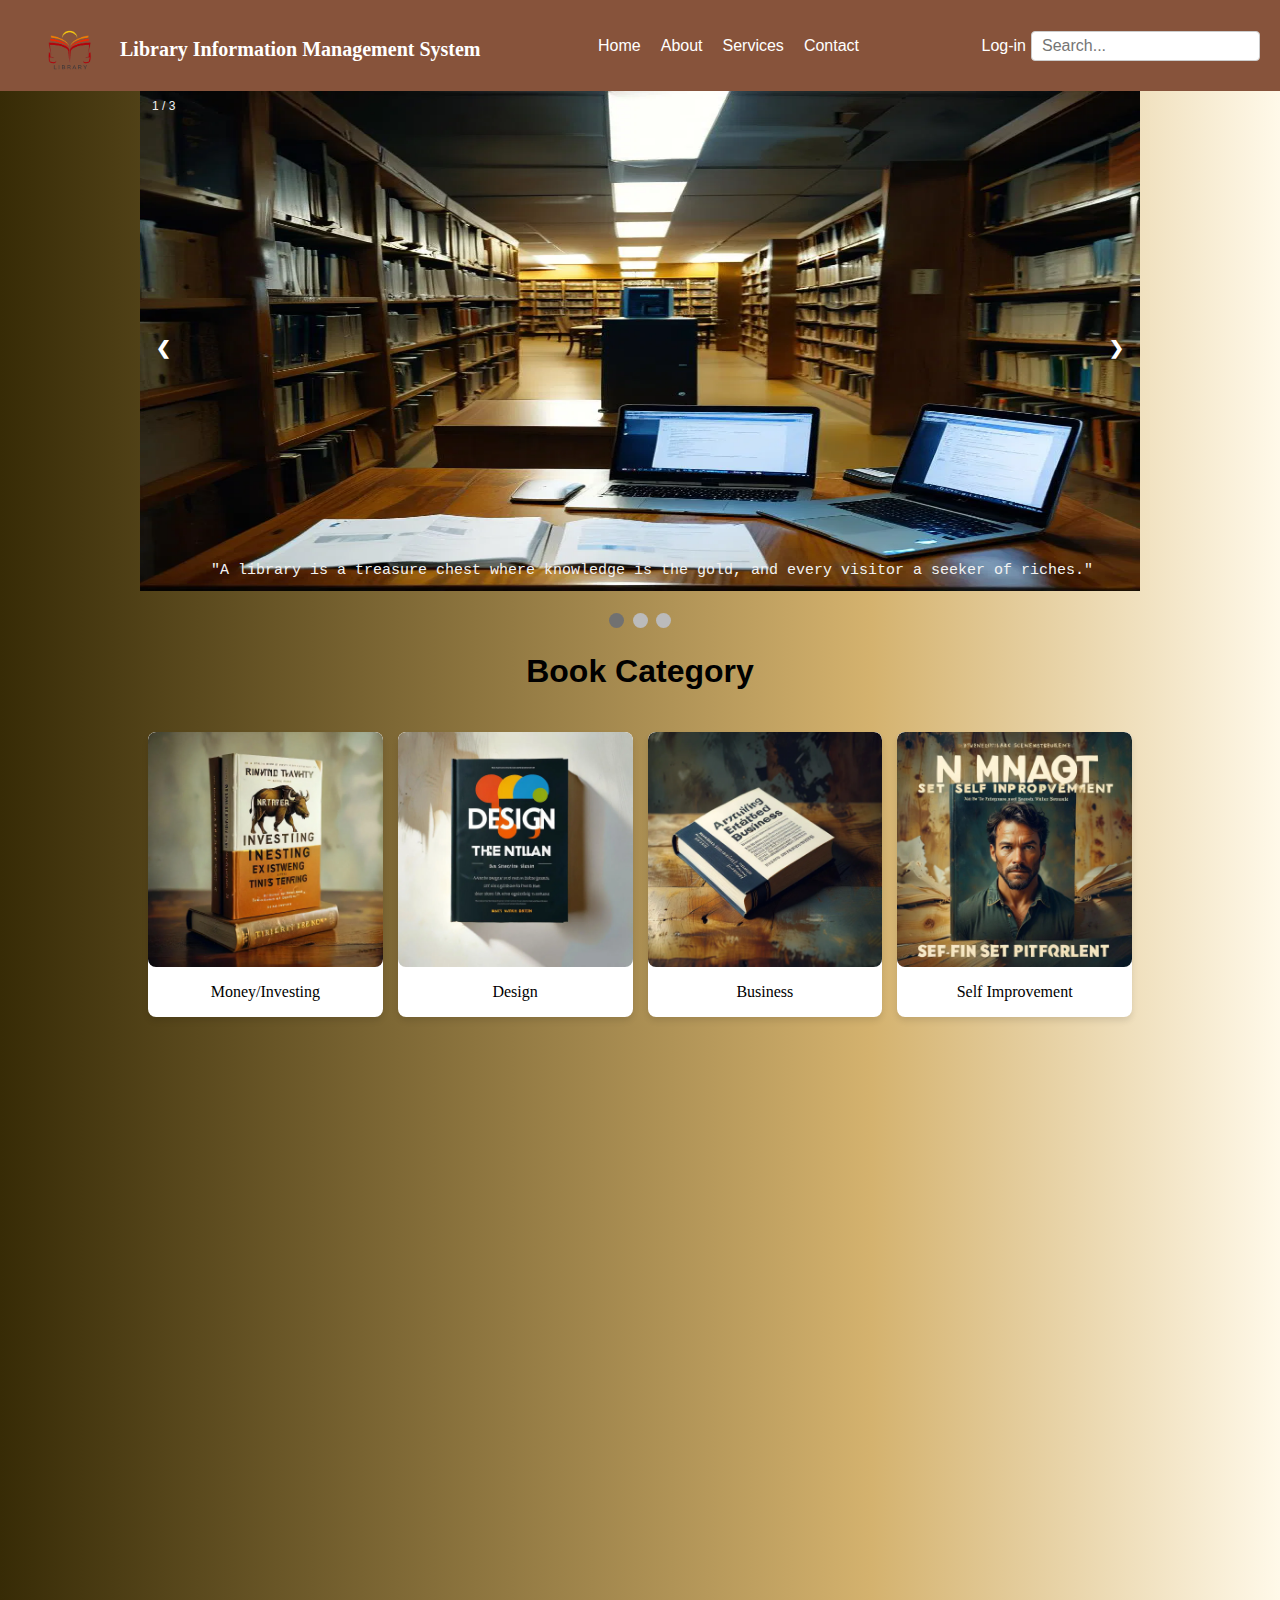
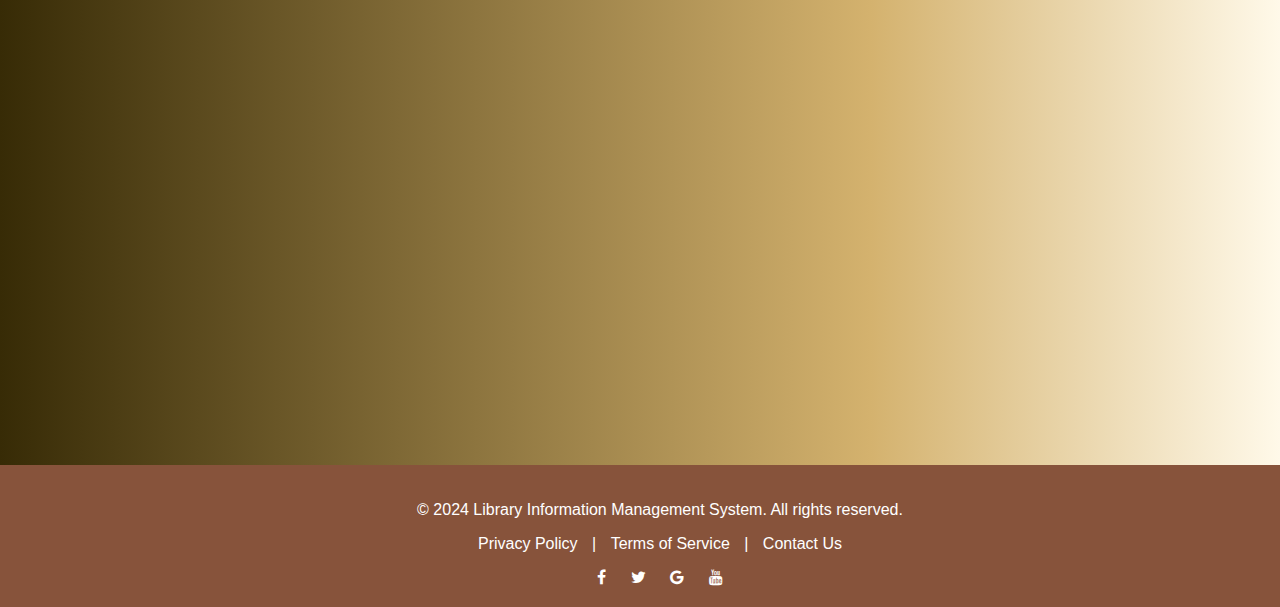
<file: index.html>
<!DOCTYPE html>
<html lang="en">
<head>
  <meta charset="UTF-8">
  <meta name="viewport" content="width=device-width, initial-scale=1.0">
  <title>Home Page</title>
  <link rel="stylesheet" href="styles.css">
  <link rel="stylesheet" href="https://cdnjs.cloudflare.com/ajax/libs/font-awesome/4.7.0/css/font-awesome.min.css">
</head>
<body>

  <!-- Header Section -->
  <header class="header">
    <div class="logo">
      <img src="library.png">
      <h3>Library Information Management System</h3>
    </div>
    <nav class="nav">
      <ul>
        <li><a href="#home">Home</a></li>
        <li><a href="#about">About</a></li>
        <li><a href="#services">Services</a></li>
        <li><a href="#contact">Contact</a></li>
      </ul>
    </nav>        
    <div class="search-bar">
      <a href="login.html">Log-in</a>
      <input type="text" placeholder="Search..." aria-label="Search">
    </div>
  </header>

  <!-- Slideshow Section -->
  <div class="slideshow-container">
    <div class="mySlides fade">
      <div class="numbertext">1 / 3</div>
      <img src="picture1.webp" style="width:100%" id="uno">
      <div class="text">"A library is a treasure chest where knowledge is the gold, and every visitor a seeker of riches."</div>
    </div>
    <div class="mySlides fade">
      <div class="numbertext">2 / 3</div>
      <img src="picture2.webp" style="width:100%" id="dos">
      <div class="text">"Within the walls of a library, every page turned is a door opened to a world waiting to be discovered."</div>
    </div>
    <div class="mySlides fade">
      <div class="numbertext">3 / 3</div>
      <img src="picture3.webp" style="width:100%" id="tres">
      <div class="text">"In a library, you don't just read words; you breathe life into the worlds they create."</div>
    </div>
    <a class="prev" onclick="plusSlides(-1)">❮</a>
    <a class="next" onclick="plusSlides(1)">❯</a>
  </div>
  <br>
  <div style="text-align:center">
    <span class="dot" onclick="currentSlide(1)"></span> 
    <span class="dot" onclick="currentSlide(2)"></span> 
    <span class="dot" onclick="currentSlide(3)"></span> 
  </div>

  <!-- Image Gallery Section -->
  <h1>Book Category</h1>
  <div class="gallery">
    <div class="gallery-item">
      <img src="library1.webp" alt="Image 1"> 
      <p> Money/Investing</p>
    </div>
    <div class="gallery-item">
      <img src="library2.webp" alt="Image 2">
      <p> Design</p>
    </div>
    <div class="gallery-item">
      <img src="library3.webp" alt="Image 3">
      <p> Business</p>
    </div>
    <div class="gallery-item">
      <img src="library4.webp" alt="Image 4">
      <p> Self Improvement</p>
    </div>
  </div>

  <script>
    let slideIndex = 1;
    showSlides(slideIndex);

    function plusSlides(n) {
      showSlides(slideIndex += n);
    }

    function currentSlide(n) {
      showSlides(slideIndex = n);
    }

    function showSlides(n) {
      let i;
      let slides = document.getElementsByClassName("mySlides");
      let dots = document.getElementsByClassName("dot");
      if (n > slides.length) {slideIndex = 1}    
      if (n < 1) {slideIndex = slides.length}
      for (i = 0; i < slides.length; i++) {
        slides[i].style.display = "none";  
      }
      for (i = 0; i < dots.length; i++) {
        dots[i].className = dots[i].className.replace(" active", "");
      }
      slides[slideIndex-1].style.display = "block";  
      dots[slideIndex-1].className += " active";
    }
  </script> 

  <iframe id="yt" src="https://www.youtube.com/embed/hTLa16ZwgX0?si=G-K_UcB_N4voJFkd" title="YouTube video player" frameborder="0" allow="accelerometer; autoplay; clipboard-write; encrypted-media; gyroscope; picture-in-picture; web-share" referrerpolicy="strict-origin-when-cross-origin" allowfullscreen></iframe>

  <iframe id="mp" src="https://www.google.com/maps/embed?pb=!1m17!1m12!1m3!1d246.63206128579824!2d124.65204666745913!3d8.488394700000027!2m3!1f0!2f0!3f0!3m2!1i1024!2i768!4f13.1!3m2!1m1!2zOMKwMjknMTkuMSJOIDEyNMKwMzknMDYuNiJF!5e0!3m2!1sen!2sph!4v1732764309482!5m2!1sen!2sph" style="border:0;" allowfullscreen="" loading="lazy" referrerpolicy="no-referrer-when-downgrade"></iframe>

  <footer>
        <p>&copy; 2024 Library Information Management System. All rights reserved.</p>
        <p>
            <a href="#privacy-policy">Privacy Policy</a> | 
            <a href="#terms-of-service">Terms of Service</a> | 
            <a href="#contact">Contact Us</a>
        </p>
        <div>
      <a href="https://www.facebook.com/" class="fa fa-facebook" style="color: white"></a>
      <a href="https://x.com/__x?mx=2" class="fa fa-twitter" style="color: white"></a>
      <a href="https://www.google.com/" class="fa fa-google" style="color: white"></a>
      <a href="https://www.youtube.com/" class="fa fa-youtube" style="color: white"></a>
    </div>
    </footer>
</body>
</html>
</file>
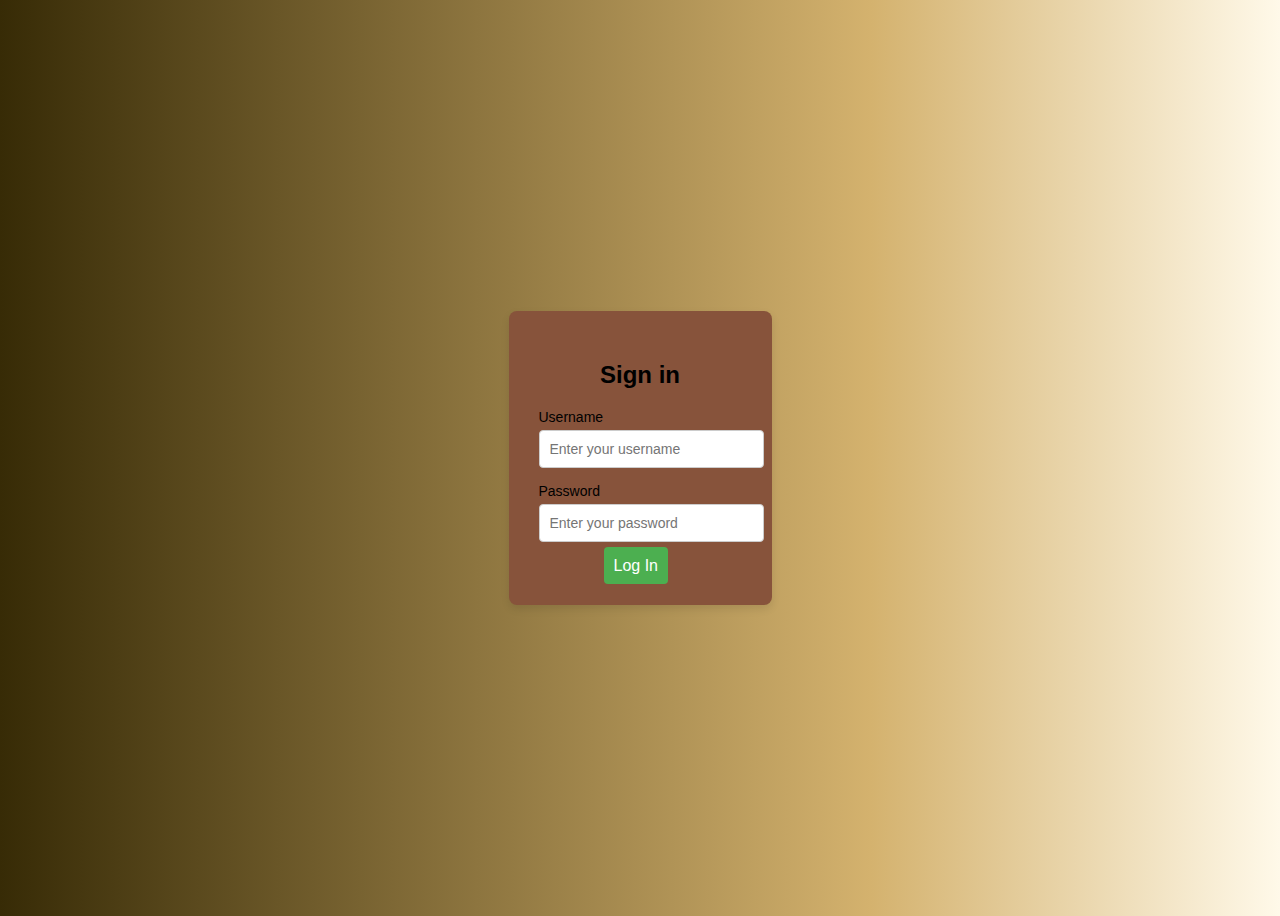
<file: login.html>
<!DOCTYPE html>
<html lang="en">
<head>
    <meta charset="UTF-8">
    <meta name="viewport" content="width=device-width, initial-scale=1.0">
    <title>Login Form</title>
    <style>
        body {
            font-family: Arial, sans-serif;
            display: flex;
            justify-content: center;
            align-items: center;
            height: 100vh;
            background: rgb(55,43,6);
            background: linear-gradient(90deg, rgba(55,43,6,1) 0%, rgba(212,178,110,1) 68%, rgba(255,249,233,1) 100%);
        }                
        .login-container {
            background: #87533B;    
            padding: 30px;
            border-radius: 8px;
            box-shadow: 0 4px 8px rgba(0, 0, 0, 0.1);
        }
        h2 {
            text-align: center;
            margin-bottom: 20px;
        }
        .input-group {
            margin-bottom: 15px;
        }
        .input-group label {
            display: block;
            font-size: 14px;
            margin-bottom: 5px;
        }
        .input-group input {
            width: 100%;
            padding: 10px;
            font-size: 14px;
            border: 1px solid #ccc;
            border-radius: 4px;
        }
        a {
            width: 100%;
            padding: 10px;
            background-color: #4CAF50;
            color: white;
            font-size: 16px;
            border: none;
            border-radius: 4px;
            cursor: pointer;
            text-decoration: none;
            margin-left: 65px;
        }
        a:hover {
            background-color: #45a049;
        }
    </style>
</head>
<body>

    <div class="login-container">
        <h2>Sign in</h2>
        <div class="input-group">
            <label for="username">Username</label>
            <input type="text" id="username" placeholder="Enter your username">
        </div>
        <div class="input-group">
            <label for="password">Password</label>
            <input type="password" id="password" placeholder="Enter your password">
        </div>
        <a href="dashboard2.html">Log In</a>
    </div>

  </body>
  </html>
</file>
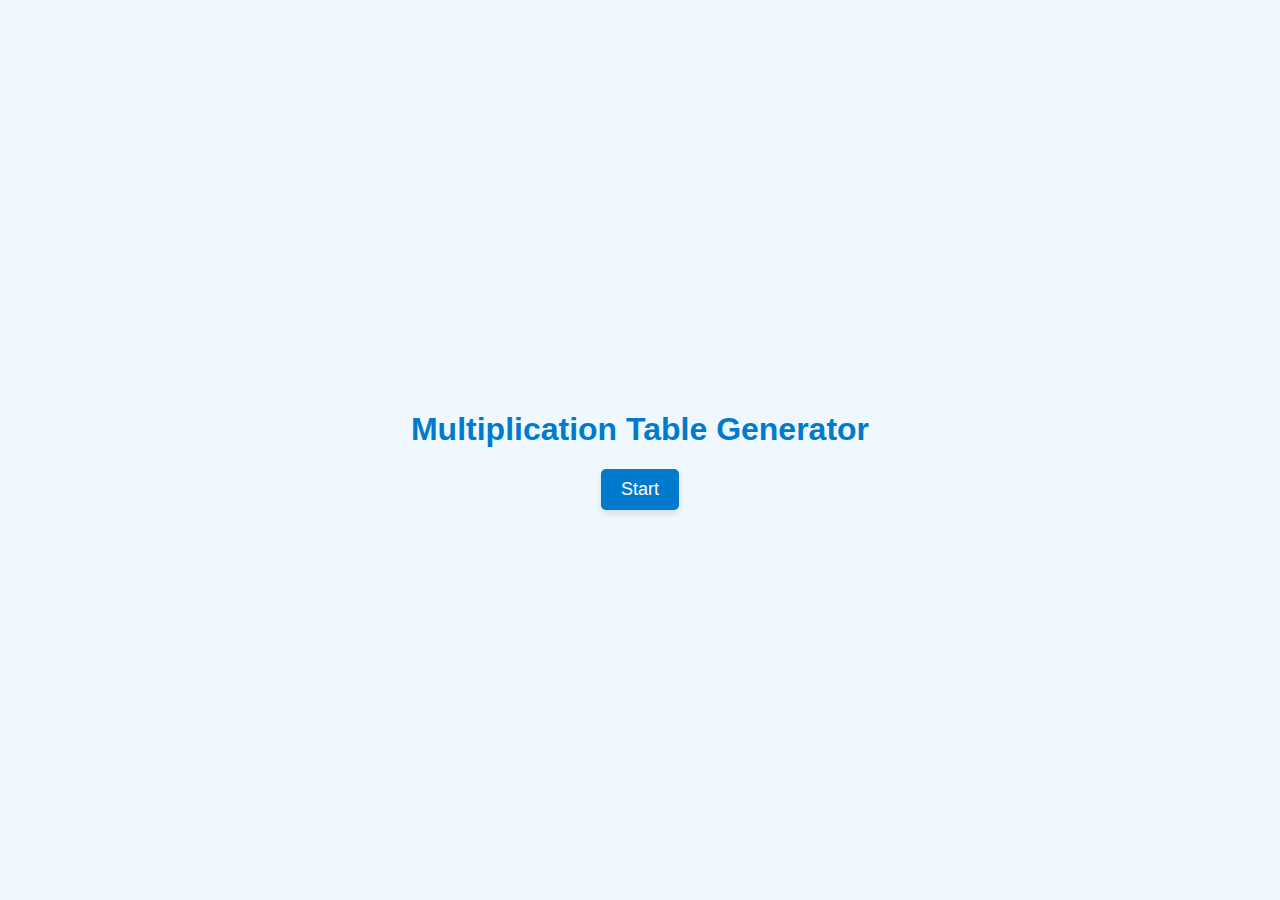
<file: multiplication table.html>
<!DOCTYPE html>
<html lang="en">
<head>
    <meta charset="UTF-8">
    <meta name="viewport" content="width=device-width, initial-scale=1.0">
    <title>Multiplication Table Generator</title>
    <style>
        body {
            font-family: Arial, sans-serif;
            background-color: #f0f8ff;
            color: #333;
            margin: 0;
            padding: 0;
            display: flex;
            flex-direction: column;
            align-items: center;
            justify-content: center;
            height: 100vh;
        }

        h1 {
            color: #007acc;
        }

        button {
            background-color: #007acc;
            color: white;
            border: none;
            padding: 10px 20px;
            font-size: 18px;
            border-radius: 5px;
            cursor: pointer;
            box-shadow: 0 4px 6px rgba(0, 0, 0, 0.1);
        }

        button:hover {
            background-color: #005f99;
        }

        button:active {
            background-color: #004d80;
        }
    </style>
</head>
<body>
    <h1>Multiplication Table Generator</h1>
    <button onclick="generateTable()">Start</button>

    <script>
        function generateTable() {
            let continueGenerating = true; // Flag to control the loop

            while (continueGenerating) {
                // Prompt the user to enter a number
                let number = parseInt(prompt("Enter a number for the multiplication table:"));

                // Validate input
                if (isNaN(number)) {
                    alert("Please enter a valid number!");
                    continue; // Restart the loop
                }

                let multiplier = 1; // Start with 1
                let table = "Multiplication Table for " + number + ":\n";

                // Generate multiplication table using a while loop
                while (multiplier <= 12) {
                    table += number + " x " + multiplier + " = " + (number * multiplier) + "\n";
                    multiplier++;
                }

                // Display the multiplication table
                alert(table);

                // Ask if the user wants to generate another table
                let userResponse = prompt("Do you want to generate another table? (yes/no)").toLowerCase();

                if (userResponse !== "yes" || "Yes" || "YES") {
                    continueGenerating = false; // Exit the loop
                    alert("Bye!");
                }
            }
        }
    </script>
</body>
</html>
</file>
<file: styles.css>
/* styles.css */

/* General Styles */
body {
  margin: 0;
  font-family: Arial, sans-serif;
  background: rgb(55,43,6);
  background: linear-gradient(90deg, rgba(55,43,6,1) 0%, rgba(212,178,110,1) 68%, rgba(255,249,233,1) 100%);
}

/* Header Styles */
.header {
  display: flex;
  justify-content: space-between;
  align-items: center;
  padding: 10px 20px;
  background-color: #87533B;
  color: #fff;
  position: sticky;
  top: 0;
  z-index: 1;
}
h3 {
  font-size: 20px;
  font-family: "Georgia", Times, serif;
  margin-top: -56px;
  padding-left: 100px;
}

.logo img {
  height: 80px;
  width: auto;
}

.nav ul {
  list-style: none;
  margin: 0;
  padding: 0;
  display: flex;
  gap: 20px;
}

.nav ul li {
  margin: 0;
}

.nav ul li a {
  text-decoration: none;
  color: #fff;
  font-size: 1rem;
  transition: color 0.3s ease;
}

.nav ul li a:hover {
  color: #00bcd4;
}

.search-bar {
  display: flex;
  align-items: center;
}

.search-bar input {
  padding: 5px 10px;
  font-size: 1rem;
  border: 1px solid #ccc;
  border-radius: 4px;
}
.search-bar a {
  color: white;
  text-decoration: none;
  padding: 5px;
}
.search-bar a:hover {
  color: #00bcd4;
}
/* Slideshow container */
.slideshow-container {
  max-width: 1000px;
  position: relative;
  margin: auto;

}

/* Next & previous buttons */
.prev, .next {
  cursor: pointer;
  position: absolute;
  top: 50%;
  width: auto;
  padding: 16px;
  margin-top: -22px;
  color: white;
  font-weight: bold;
  font-size: 18px;
  transition: 0.6s ease;
  border-radius: 0 3px 3px 0;
  user-select: none;
}

/* Position the "next button" to the right */
.next {
  right: 0;
  border-radius: 3px 0 0 3px;
}

/* On hover, add a black background color with a little bit see-through */
.prev:hover, .next:hover {
  background-color: rgba(0,0,0,0.8);
}

/* Caption text */
.text {
  color: #f2f2f2;
  font-size: 15px;
  padding: 8px 12px;
  position: absolute;
  bottom: 8px;
  width: 100%;
  text-align: center;
  font-family: "Lucida Console", "Courier New", monospace;
}

/* Number text (1/3 etc) */
.numbertext {
  color: #f2f2f2;
  font-size: 12px;
  padding: 8px 12px;
  position: absolute;
  top: 0;
}

/* The dots/bullets/indicators */
.dot {
  cursor: pointer;
  height: 15px;
  width: 15px;
  margin: 0 2px;
  background-color: #bbb;
  border-radius: 50%;
  display: inline-block;
  transition: background-color 0.6s ease;
}

.active, .dot:hover {
  background-color: #717171;
}

/* Fading animation */
.fade {
  animation-name: fade;
  animation-duration: 1.5s;
}
#uno {
  height: 500px;
}

#dos {
  height: 500px;
}

#tres {
  height: 500px;
}
h1{
  text-align: center;
}
.gallery {
  display: flex;
  gap: 15px;
  padding: 20px;
  margin: 0 10%;
}
.gallery p{
  text-align: center;
  font-family: Times New Roman;
}

.gallery-item {
  overflow: hidden;
  margin: auto;
  background-color: #fff;
  border-radius: 8px;
  box-shadow: 0 4px 6px rgba(0, 0, 0, 0.1);
  transition: transform 0.3s ease-in-out;
}

.gallery-item img {
  width: 100%;
  height: auto;
  display: block;
  border-radius: 8px;
  transition: transform 0.3s ease-in-out;
}

.gallery-item:hover img {
  transform: scale(1.05);
}

.gallery-item:hover {
  transform: translateY(-5px);
}
#yt{
  padding-right: 90px;
  margin-left: 120px;
  margin-top: 10px;
  width: 600px;
  height: 500px;
}
#mp{
  margin-top: 10px;
  width: 600px;
  height: 500px;
}
footer {
 background-color: #87533B;
 color: white;
 text-align: center;
 padding: 20px;
 width: 100%;
 bottom: 0;
}
footer a {
 color: #fff;
 text-decoration: none;
 margin: 0 10px;
}
footer a:hover {
text-decoration: underline;
}
.fa-facebook {
  color: white;
}
.fa-google {
  color: white;
}
.fa-twitter {
  color: white;
}
.fa-youtube {
  color: white;
}
</file>
